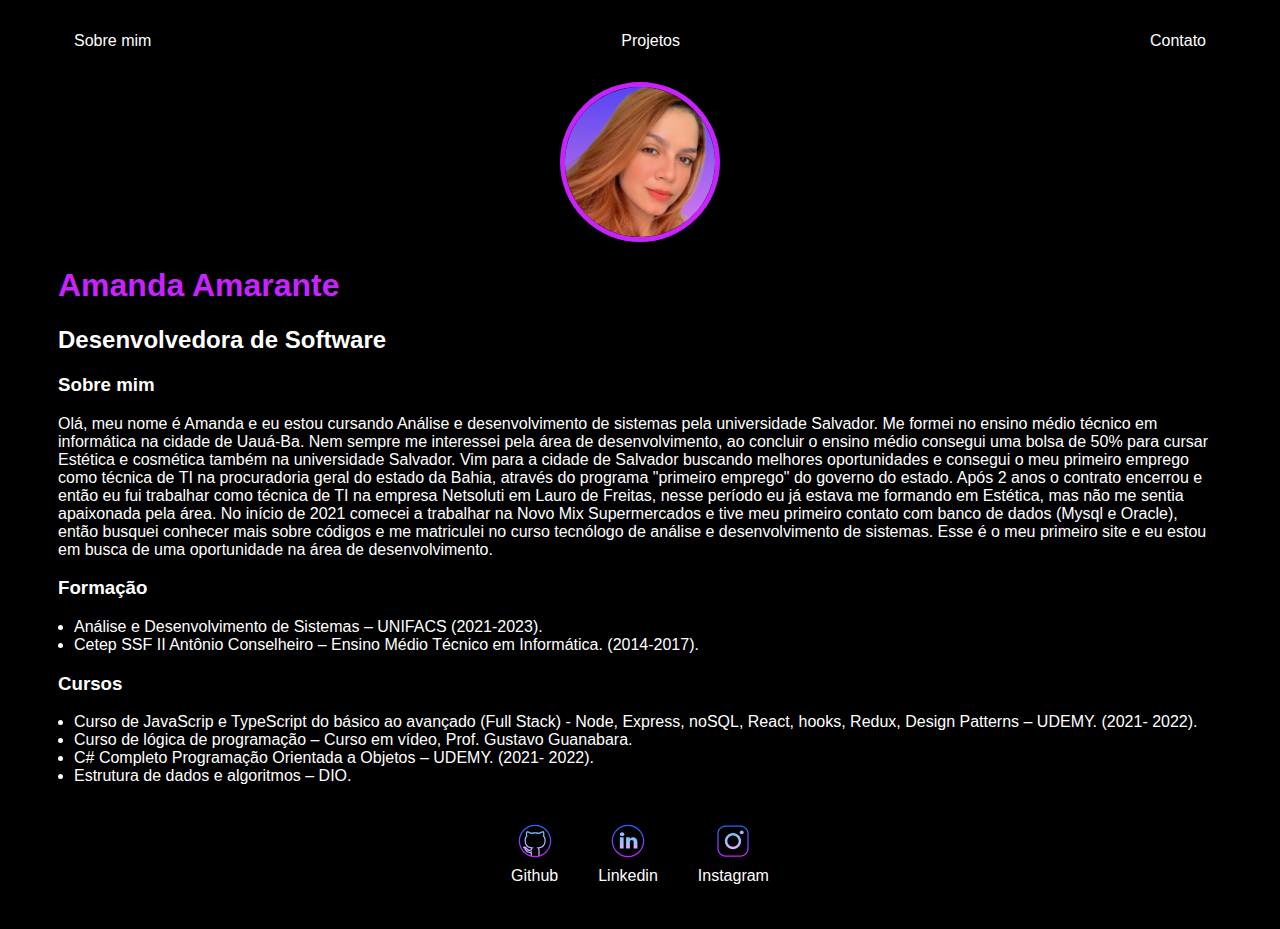
<file: index.html>
<!DOCTYPE html>
<html lang="en">

<head>
    <meta charset="UTF-8">
    <meta http-equiv="X-UA-Compatible" content="IE=edge">
    <meta name="viewport" content="width=device-width, initial-scale=1.0">
    <title>Amanda Amarante</title>
    <link rel="stylesheet" href="styles.css">
    <link rel="shortcut icon" href="./img/favicon.ico" type="image/x-icon">
</head>

<body>
    <div class="container">
        <nav>
            <ul>
                <li>
                    <a href="index.html">Sobre mim</a>

                </li>
                <li>
                    <a href="project.html">Projetos</a>

                </li>
                <li>
                    <a href="contact.html">Contato</a>

                </li>
            </ul>
        </nav>

        <header>
            <div class="center">
                <img src="./img/amanda.jpeg" alt=""></img>
            </div>
            <h1>Amanda Amarante</h1>
            <h2>Desenvolvedora de Software</h2>

        </header>

        <main>
            <section>
                <h3>Sobre mim</h3>
                <p>Olá, meu nome é Amanda e eu estou cursando Análise e desenvolvimento de sistemas pela universidade
                    Salvador. Me formei no ensino médio técnico em informática na cidade de Uauá-Ba. Nem sempre me
                    interessei pela área de desenvolvimento, ao concluir o ensino médio consegui uma bolsa de 50% para
                    cursar Estética e cosmética também na universidade Salvador. Vim para a cidade de Salvador buscando
                    melhores oportunidades e consegui o meu primeiro emprego como técnica de TI na procuradoria geral do
                    estado da Bahia, através do programa "primeiro emprego" do governo do estado. Após 2 anos o contrato
                    encerrou e então eu fui trabalhar como técnica de TI na empresa Netsoluti em Lauro de Freitas, nesse
                    período eu já estava me formando em Estética, mas não me sentia apaixonada pela área. No início de
                    2021 comecei a trabalhar na Novo Mix Supermercados e tive meu primeiro contato com banco de dados
                    (Mysql e Oracle), então busquei conhecer mais sobre códigos e me matriculei no curso tecnólogo de
                    análise e desenvolvimento de sistemas. Esse é o meu primeiro site e eu estou em busca de uma
                    oportunidade na área de desenvolvimento.


                </p>
            </section>

            <section>
                <h3>Formação</h3>
                <ul>
                    <li>
                        Análise e Desenvolvimento de Sistemas – UNIFACS (2021-2023).

                    </li>

                    <li>
                        Cetep SSF II Antônio Conselheiro – Ensino Médio Técnico em Informática.
                        (2014-2017).

                    </li>
                </ul>

            </section>

            <section>
                <h3>Cursos</h3>
                <ul>
                    <li>
                        Curso de JavaScrip e TypeScript do básico ao avançado (Full Stack) - Node,
                        Express, noSQL, React, hooks, Redux, Design Patterns – UDEMY. (2021-
                        2022).
                    </li>
                    <li>
                        Curso de lógica de programação – Curso em vídeo, Prof. Gustavo Guanabara.
                    </li>
                    <li>

                        C# Completo Programação Orientada a Objetos – UDEMY. (2021-
                        2022).

                    </li>
                    <li>
                        Estrutura de dados e algoritmos – DIO.
                    </li>
                </ul>
            </section>
        </main>
        <footer>
            <a href="https://github.com/AmandaAmarante" target="_blank" rel="noopener noreferrer">
                <img src="./img/github.svg"></img>
                <p>Github</p>
            </a>
            <a href="https://www.linkedin.com/in/amaranteeamanda/" target="_blank" rel="noopener noreferrer">
                <img src="./img/linkedin.svg"></img>
                <p>Linkedin</p>
            </a>
            <a href="https://www.instagram.com/amarantecods/" target="_blank" rel="noopener noreferrer">
                <img src="./img/instagram.svg"></img>
                <p>Instagram</p>
            </a>
        </footer>

    </div>

</body>

</html>
</file>
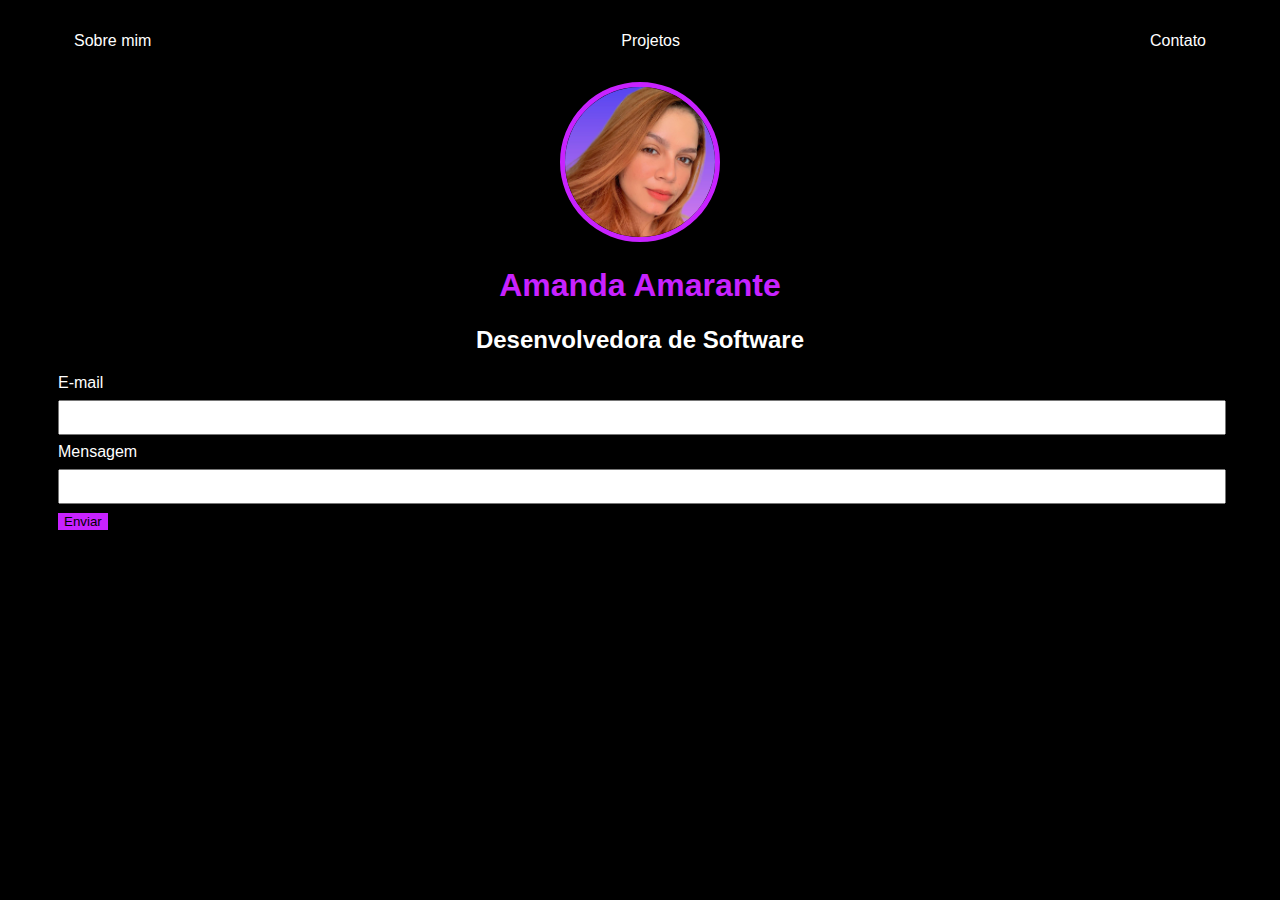
<file: contact.html>
<!DOCTYPE html>
<html lang="pt">

<head>
  <meta charset="UTF-8">
  <meta http-equiv="X-UA-Compatible" content="IE=edge">
  <meta name="viewport" content="width=device-width, initial-scale=1.0">
  <title>Contato</title>
  <link rel="stylesheet" href="styles.css">
  <link rel="shortcut icon" href="./img/favicon.ico" type="image/x-icon">
</head>

<body>
  <div class="container">
    <nav>
      <ul>
        <li>
          <a href="index.html">Sobre mim</a>

        </li>
        <li>
          <a href="project.html">Projetos</a>

        </li>
        <li>
          <a href="contact.html">Contato</a>

        </li>
      </ul>
    </nav>

    <header class="center">
      <div>
        <img src="./img/amanda.jpeg" alt=""></img>
      </div>
      <h1>Amanda Amarante</h1>
      <h2>Desenvolvedora de Software</h2>

    </header>


    <form class="contact-form"action="https://formsubmit.co/3e9e90710777f12b045b098428e3e8d3" method="POST">

      <label for="email">E-mail</label>
      <input type="email" name="email" id="email" required>
      <label for="message">Mensagem</label>
      <input type="text" name="message" id="message" required>
      <input type="hidden" name="_next" value="https://amandaamarante.github.io/Portfolio/thanks.html">

      <button type="submit">Enviar</button>
    </form>
  </div>


</body>

</html>
</file>
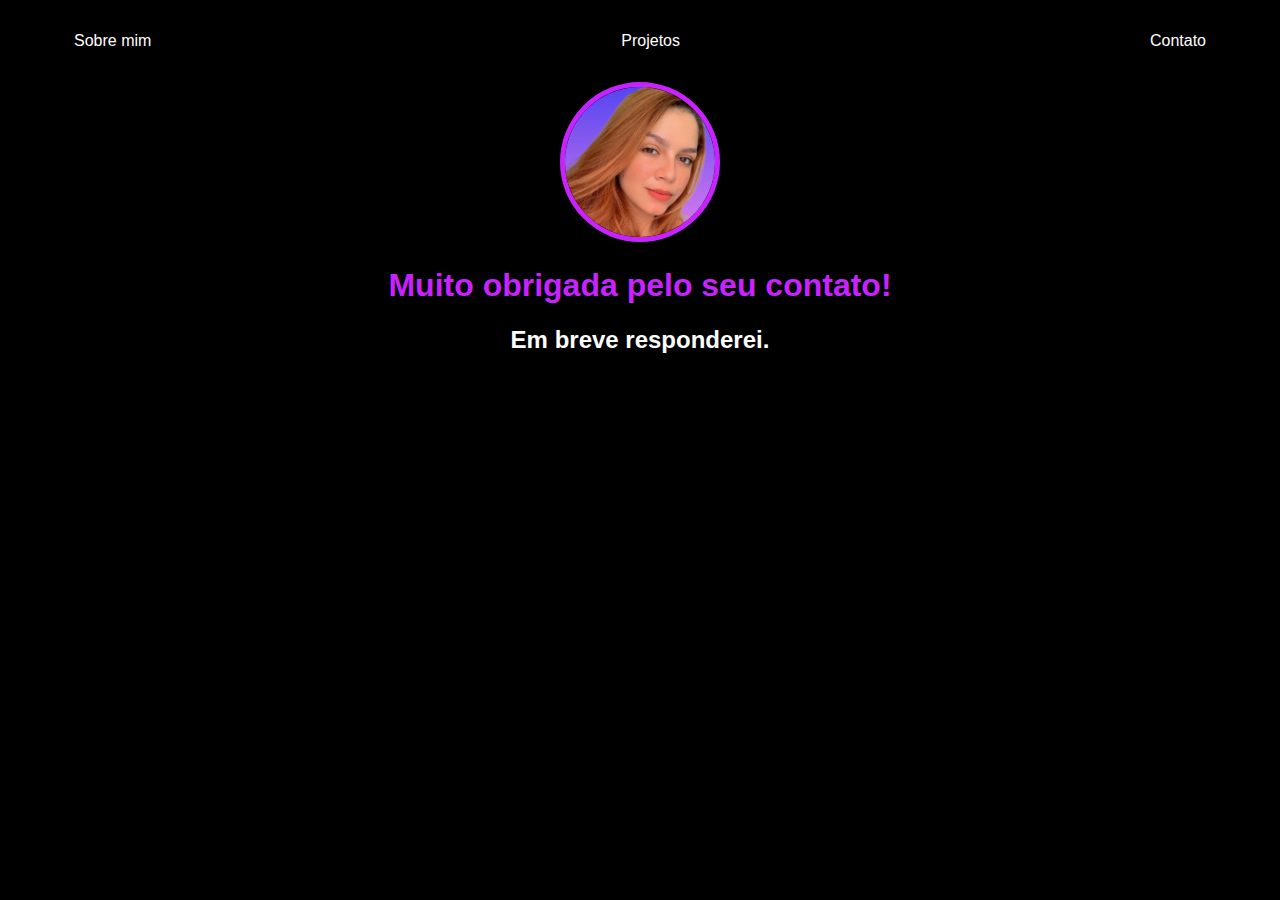
<file: thanks.html>
<!DOCTYPE html>
<html lang="pt">

<head>
    <meta charset="UTF-8">
    <meta http-equiv="X-UA-Compatible" content="IE=edge">
    <meta name="viewport" content="width=device-width, initial-scale=1.0">
    <title>Contato</title>
    <link rel="stylesheet" href="styles.css">
    <link rel="shortcut icon" href="./img/favicon.ico" type="image/x-icon">
</head>

<body>
    <div class="container">
        <nav>
            <ul>
                <li>
                    <a href="index.html">Sobre mim</a>

                </li>
                <li>
                    <a href="project.html" target="_blank" rel="noopener noreferrer">Projetos</a>

                </li>
                <li>
                    <a href="contact.html" target="_blank" rel="noopener noreferrer">Contato</a>

                </li>
            </ul>
        </nav>

        <header class="center">
            <div>
                <img src="./img/amanda.jpeg" alt=""></img>
            </div>
            <h1>Muito obrigada pelo seu contato!</h1>
            <h2>Em breve responderei. </h2>

        </header>



    </div>


</body>

</html>
</file>
<file: styles.css>
body {
    color: white;
    background-color: black;
    font-family: Arial, Helvetica, sans-serif;
}

nav>ul {
    display: flex;
    justify-content: space-between;
    list-style-type: none;
    align-items: center;
    padding: 16px;
}

a {
    color: white;
    text-decoration: none;
}

header img {
    width: 150px;
    height: 150px;
    border-radius: 50%;
    border: 5px solid #C822FF;
}

.center {
    text-align: center;
}

h1 {
    color: #C822FF;
}

footer img {
    width: 40px;
    height: 40px;
}

footer {
    display: flex;
    justify-content: center;
}

footer a {
    margin: 20px;
    text-align: center;
}

footer p {
    margin-top: 2px;
}

.container {
    padding: 0px 50px;
}

nav a:hover {
    color: #C822FF;
}

footer p:hover {
    color: #C822FF;
}

section>ul {

    padding: 0px 16px;
   
}

.contact-form input{
width: 100%;
padding:8px 0px ;
margin: 8px 0px;
}

.contact-form input [type=text]{
    height: 100px;

    
}

button{
background-color: #C822FF;
border: navy;
}
</file>
